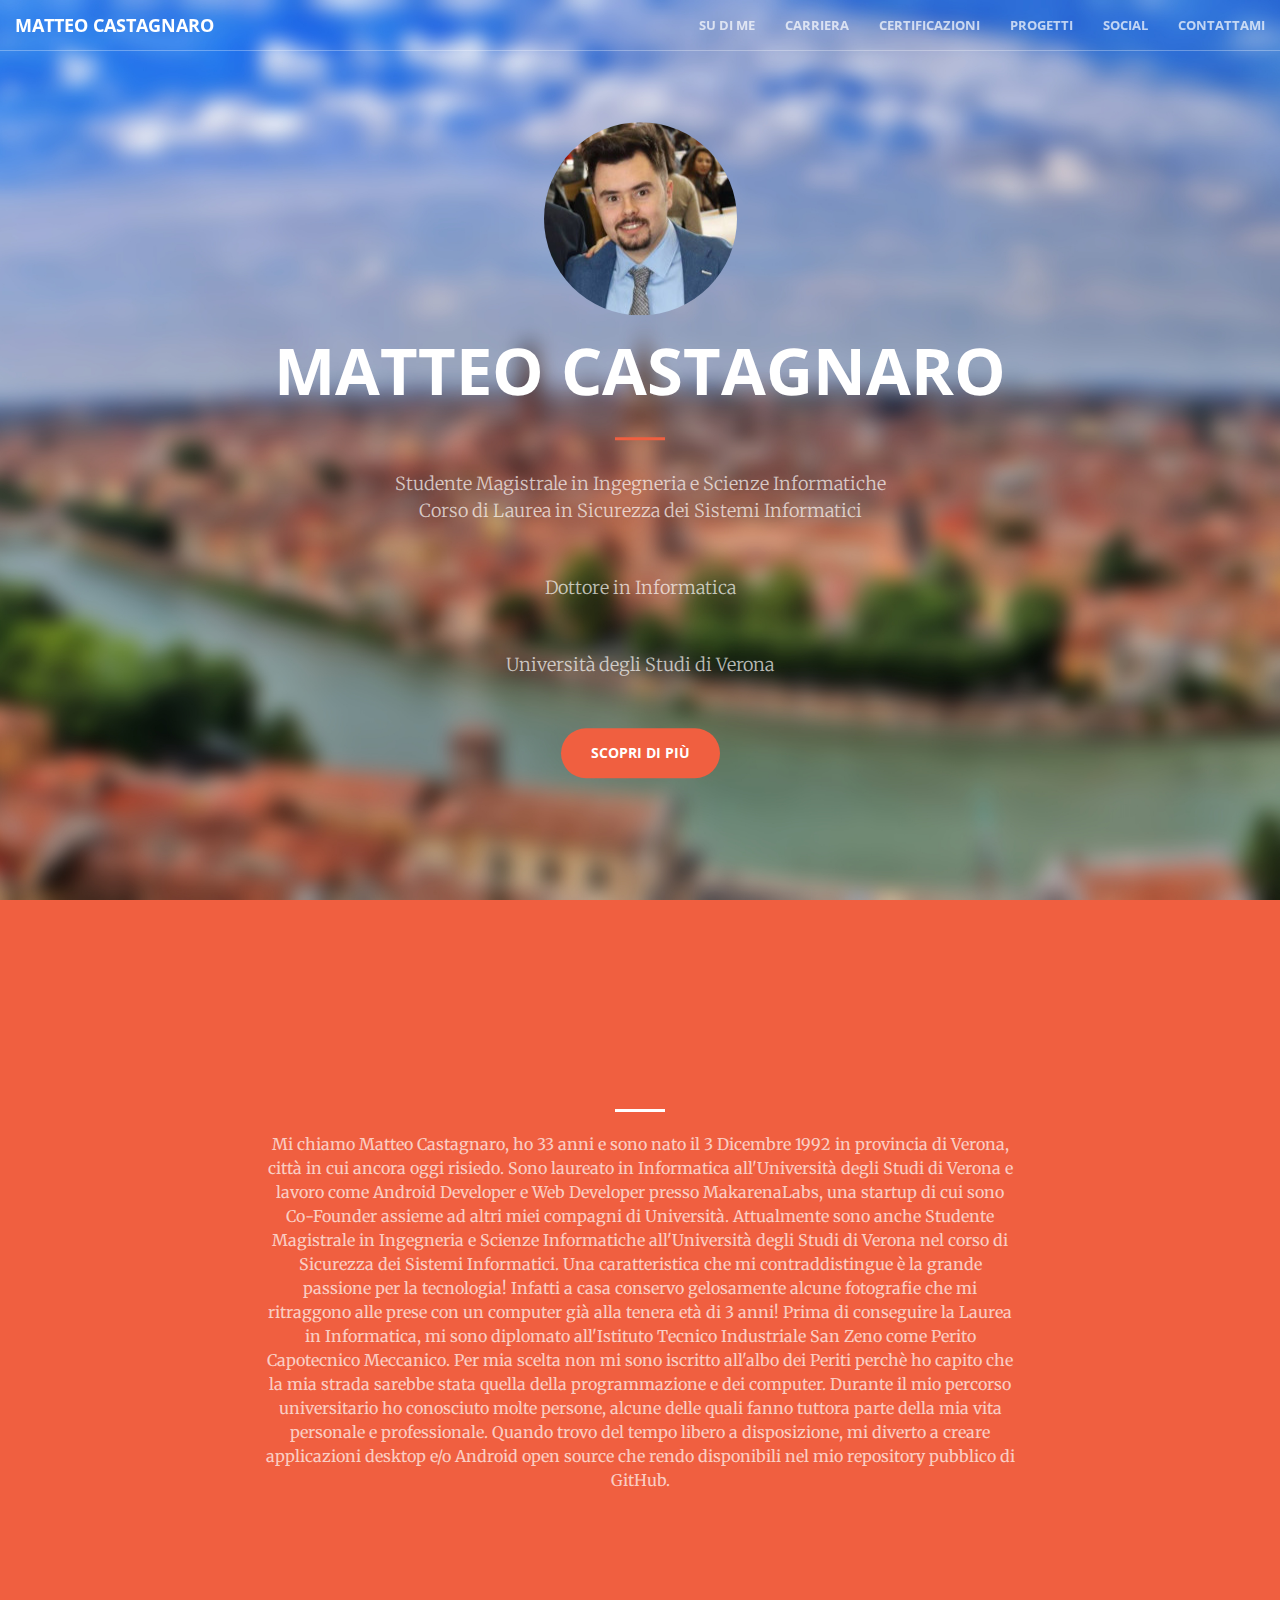
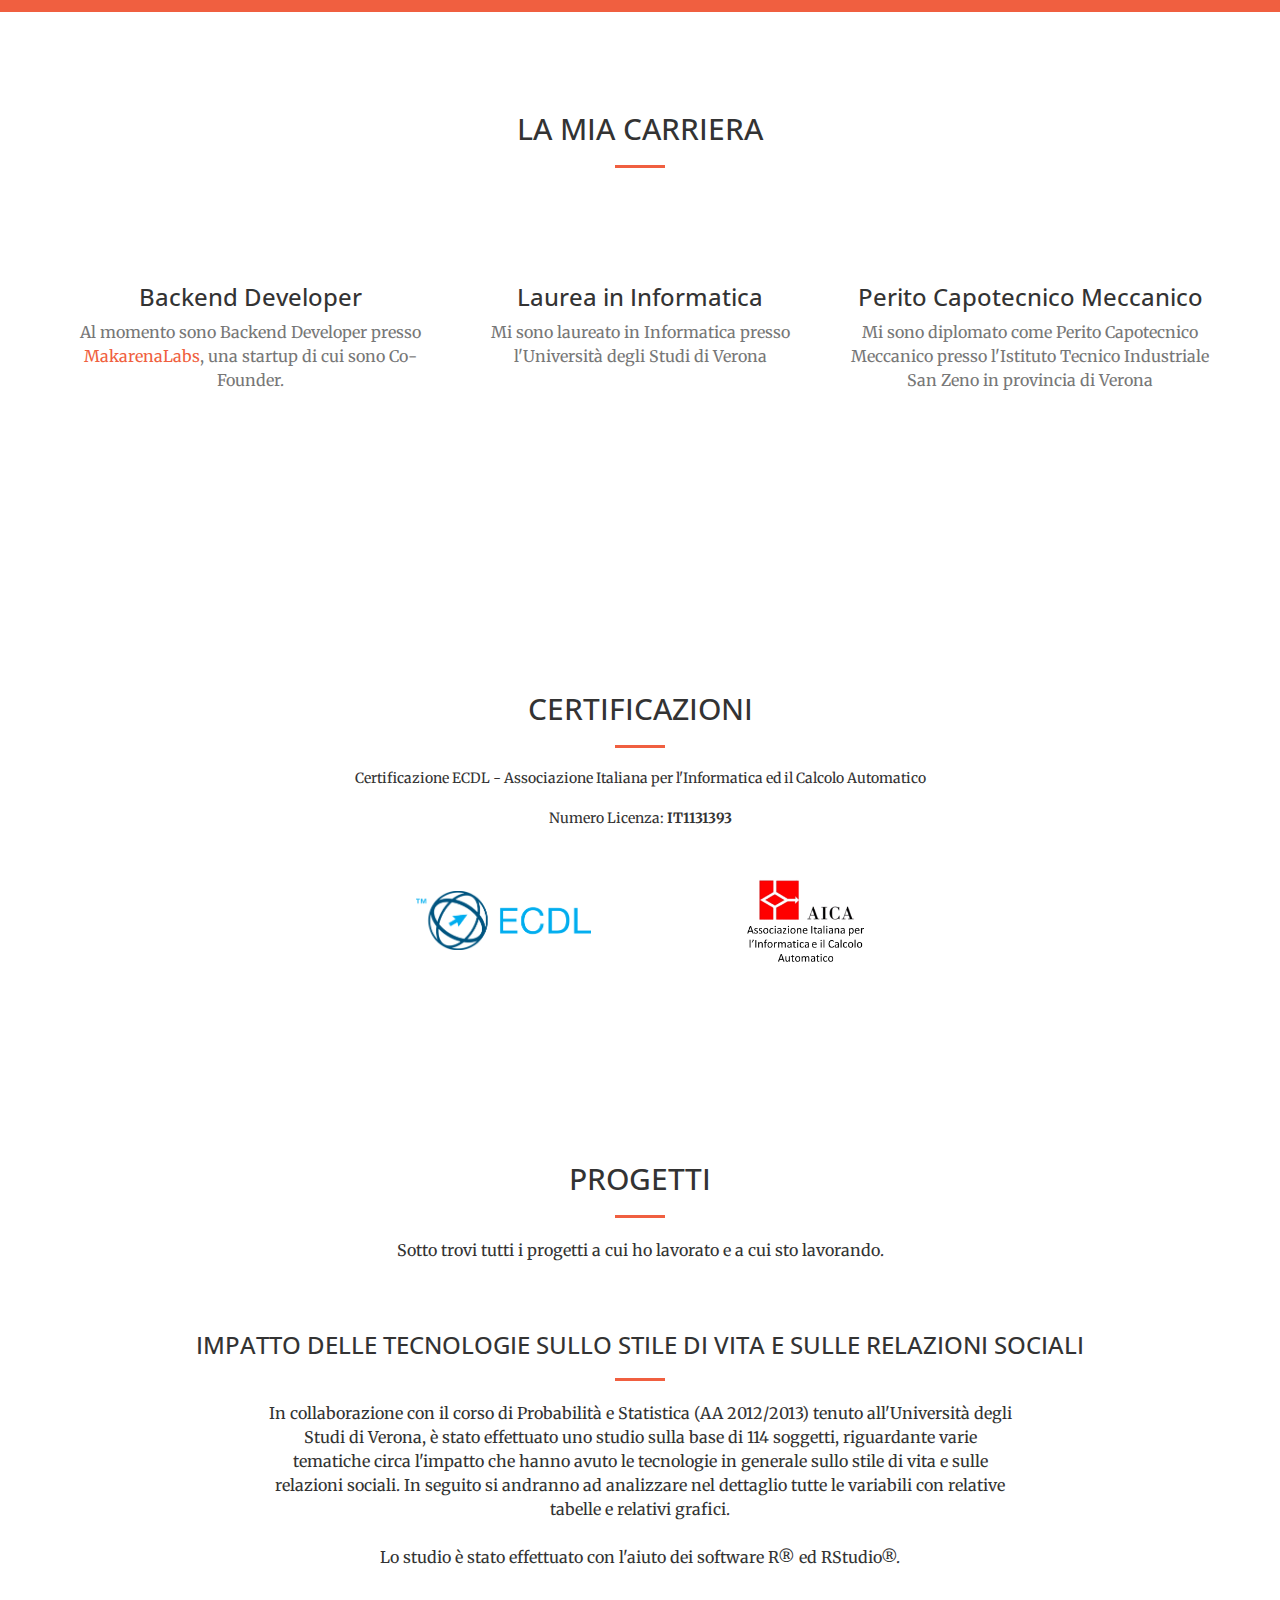
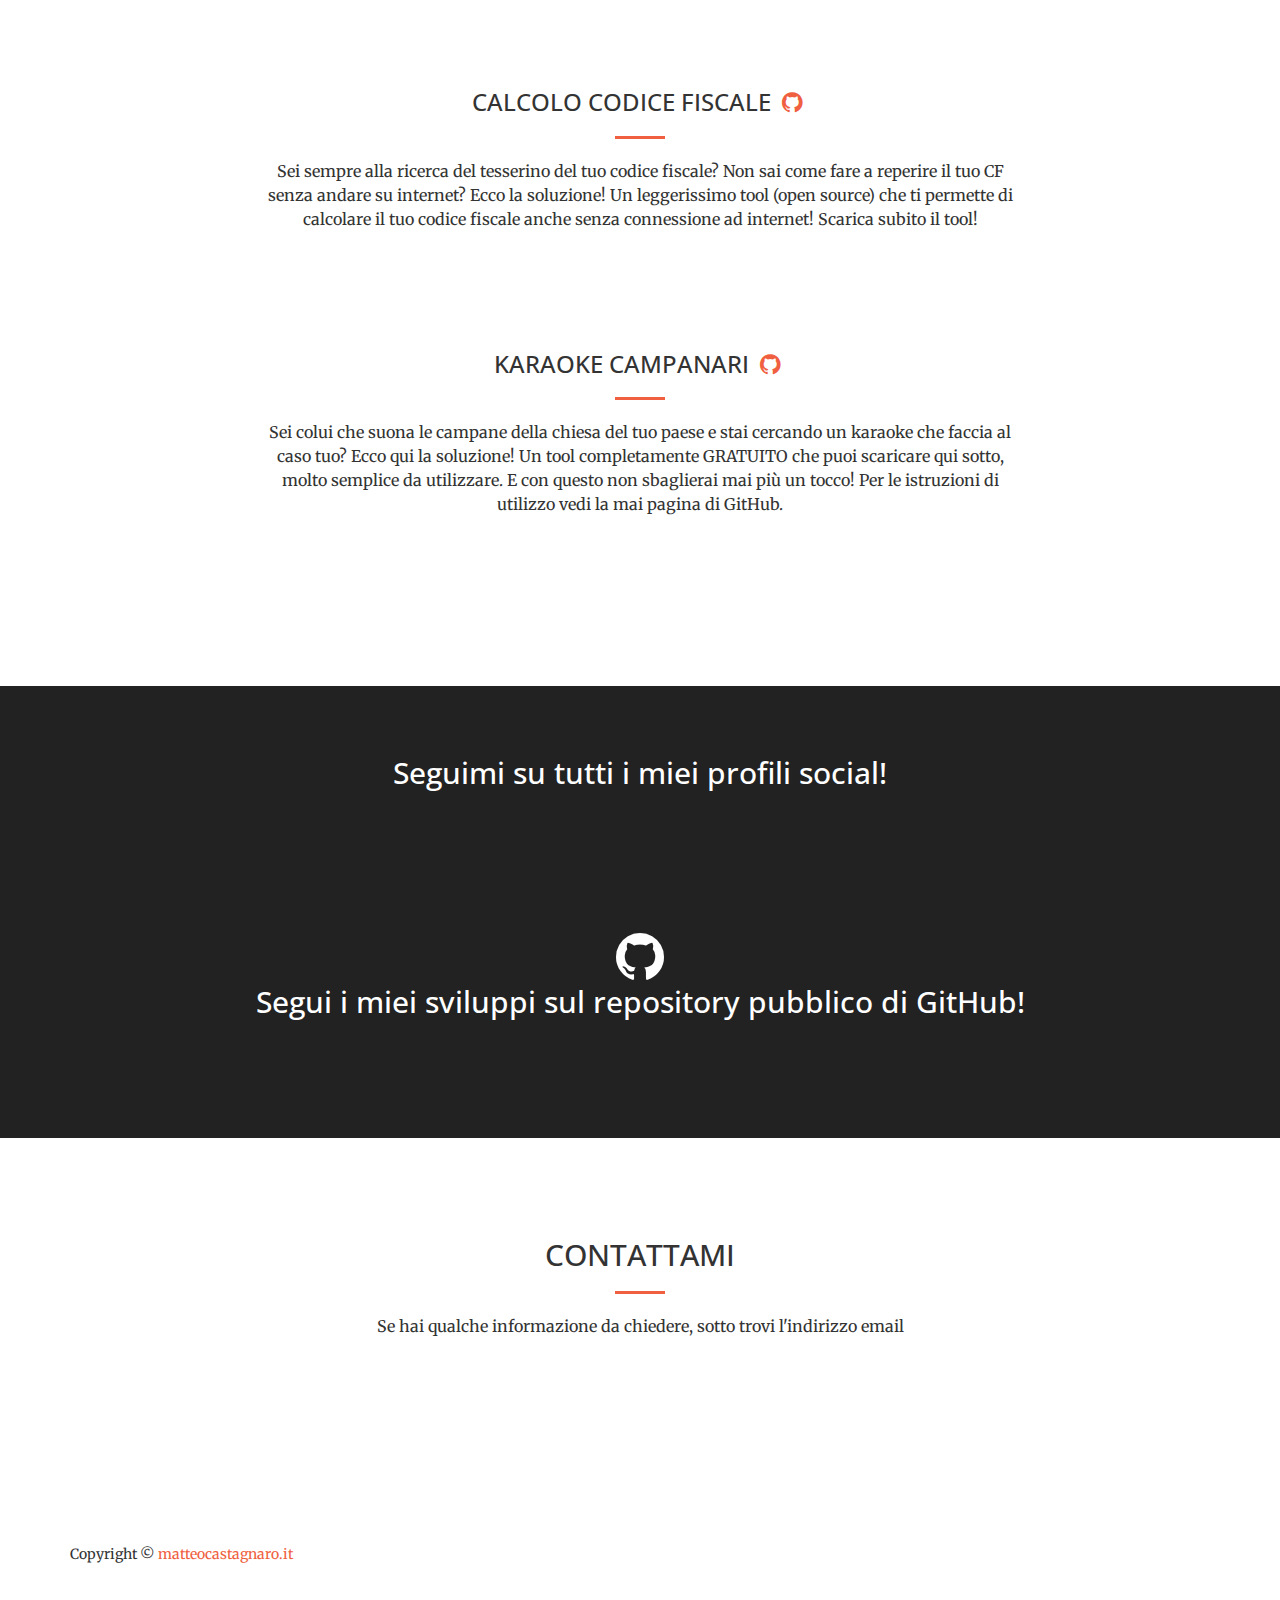
<file: index.html>
<!DOCTYPE html>
<html lang="en">

<head>

    <meta charset="utf-8">
    <meta http-equiv="X-UA-Compatible" content="IE=edge">
    <meta name="viewport" content="width=device-width, initial-scale=1">
    <meta name="description" content="">
    <meta name="author" content="">

    <title>Matteo Castagnaro</title>

    <!-- Bootstrap Core CSS -->
    <link rel="stylesheet" href="css/bootstrap.min.css" type="text/css">

    <!-- Custom Fonts -->
    <link href='http://fonts.googleapis.com/css?family=Open+Sans:300italic,400italic,600italic,700italic,800italic,400,300,600,700,800' rel='stylesheet' type='text/css'>
    <link href='http://fonts.googleapis.com/css?family=Merriweather:400,300,300italic,400italic,700,700italic,900,900italic' rel='stylesheet' type='text/css'>
    <link rel="stylesheet" href="font-awesome/css/font-awesome.min.css" type="text/css">

    <!-- Plugin CSS -->
    <link rel="stylesheet" href="css/animate.min.css" type="text/css">

    <!-- Custom CSS -->
    <link rel="stylesheet" href="css/creative.css" type="text/css">

    <script type="text/javascript">

      var date = new Date();

      var anni = date.getFullYear() - 1992

    	if(12 > date.getMonth())
    		anni -= 1;
    	else if(12 == date.getMonth() && 3 > date.getDay())
    		anni -= 1;

    </script>

</head>

<body id="page-top" class="eupopup eupopup-top">

    <nav id="mainNav" class="navbar navbar-default navbar-fixed-top">
        <div class="container-fluid">
            <!-- Brand and toggle get grouped for better mobile display -->
            <div class="navbar-header">
                <button type="button" class="navbar-toggle collapsed" data-toggle="collapse" data-target="#bs-example-navbar-collapse-1">
                    <span class="sr-only">Toggle navigation</span>
                    <span class="icon-bar"></span>
                    <span class="icon-bar"></span>
                    <span class="icon-bar"></span>
                </button>
                <a class="navbar-brand page-scroll" href="#page-top">Matteo Castagnaro</a>
            </div>

            <!-- Collect the nav links, forms, and other content for toggling -->
            <div class="collapse navbar-collapse" id="bs-example-navbar-collapse-1">
                <ul class="nav navbar-nav navbar-right">
                    <li>
                        <a class="page-scroll" href="#about">Su di me</a>
                    </li>
                    <li>
                        <a class="page-scroll" href="#services">Carriera</a>
                    </li>
                    <li>
                        <a class="page-scroll" href="#certificazioni">Certificazioni</a>
                    </li>
                    <li>
                        <a class="page-scroll" href="#progetti">Progetti</a>
                    </li>
                    <li>
                        <a class="page-scroll" href="#portfolio">Social</a>
                    </li>
                    <li>
                        <a class="page-scroll" href="#contact">Contattami</a>
                    </li>
                </ul>
            </div>
            <!-- /.navbar-collapse -->
        </div>
        <!-- /.container-fluid -->
    </nav>

    <header style="background-image: url(./img/verona.jpg);">
        <div class="header-content">
            <div class="header-content-inner">
                <img draggable="false" src="./img/matteo.jpg" class="img-circle">
                <br><br>
                <h1>Matteo Castagnaro</h1>
                <hr>
                <p>Studente Magistrale in Ingegneria e Scienze Informatiche<br>Corso di Laurea in Sicurezza dei Sistemi Informatici</p>
                <p>Dottore in Informatica</p>
                <p>Università degli Studi di Verona</p>
                <a href="#about" class="btn btn-primary btn-xl page-scroll">Scopri di più</a>
            </div>
        </div>
    </header>

    <section class="bg-primary" id="about">
        <div class="container">
            <div class="row">
                <div class="col-lg-8 col-lg-offset-2 text-center">
                	<i class="fa fa-4x fa-user wow bounceIn text-secondary" aria-hidden="true" data-wow-delay=".1s"></i>
                    <h2 class="section-heading wow bounceIn">Su di me</h2>
                    <hr class="light">
                    <p class="text-faded">Mi chiamo Matteo Castagnaro, ho <script>document.write(anni);</script> anni e sono nato il 3 Dicembre 1992 in provincia di Verona, città in cui ancora oggi risiedo. Sono laureato in Informatica all'Università degli Studi di Verona e lavoro come Android Developer e Web Developer presso MakarenaLabs, una startup di cui sono Co-Founder assieme ad altri miei compagni di Università. Attualmente sono anche Studente Magistrale in Ingegneria e Scienze Informatiche all'Università degli Studi di Verona nel corso di Sicurezza dei Sistemi Informatici. Una caratteristica che mi contraddistingue è la grande passione per la tecnologia! Infatti a casa conservo gelosamente alcune fotografie che mi ritraggono alle prese con un computer già alla tenera età di 3 anni! Prima di conseguire la Laurea in Informatica, mi sono diplomato all'Istituto Tecnico Industriale San Zeno come Perito Capotecnico Meccanico. Per mia scelta non mi sono iscritto all'albo dei Periti perchè ho capito che la mia strada sarebbe stata quella della programmazione e dei computer. Durante il mio percorso universitario ho conosciuto molte persone, alcune delle quali fanno tuttora parte della mia vita personale e professionale. Quando trovo del tempo libero a disposizione, mi diverto a creare applicazioni desktop e/o Android open source che rendo disponibili nel mio repository pubblico di GitHub.</p>
                    <!-- <a href="http://about.me/matteocastagnaro" class="btn btn-default btn-xl wow rubberBand" target="_blankl">Guarda il mio profilo about.me <i class="fa fa-arrow-right"></i></a> -->
                </div>
            </div>
        </div>
    </section>

    <section id="services">
        <div class="container">
            <div class="row">
                <div class="col-lg-12 text-center">
                    <h2 class="section-heading">LA MIA CARRIERA</h2>
                    <hr class="primary">
                </div>
            </div>
        </div>
        <div class="container">
            <div class="row">
                <div class="col-lg-4 col-md-6 text-center">
                    <div class="service-box">
                        <i class="fa fa-4x fa-desktop wow bounceIn text-primary"></i>
                        <h3>Backend Developer</h3>
                        <p class="text-muted">Al momento sono Backend Developer presso <a href="https://www.makarenalabs.com" target="_blank">MakarenaLabs</a>, una startup di cui sono Co-Founder.</p>
                    </div>
                </div>
                <div class="col-lg-4 col-md-6 text-center">
                    <div class="service-box">
                        <i class="fa fa-4x fa-graduation-cap wow bounceIn text-primary" data-wow-delay=".1s"></i>
                        <h3>Laurea in Informatica</h3>
                        <p class="text-muted">Mi sono laureato in Informatica presso l'Università degli Studi di Verona</p>
                    </div>
                </div>
                <div class="col-lg-4 col-md-6 text-center">
                    <div class="service-box">
                        <i class="fa fa-4x fa-certificate wow bounceIn text-primary" data-wow-delay=".2s"></i>
                        <h3>Perito Capotecnico Meccanico</h3>
                        <p class="text-muted">Mi sono diplomato come Perito Capotecnico Meccanico presso l'Istituto Tecnico Industriale San Zeno in provincia di Verona</p>
                    </div>
                </div>
            </div>
        </div>

        <div style="margin-top: 50px; float: left; width: 100%;"></div>

        <div class="container">
            <div class="row">
                <div class="text-center">
                    <a href="./cv/cv.pdf" class="btn btn-primary btn-xl wow rubberBand" target="_blank">Visualizza il mio CV <i class="fa fa-file-pdf-o"></i></a>
                </div>
            </div>
        </div>

    </section>

     <section id="certificazioni">
        <div class="container">
            <div class="row">
                <div class="col-lg-12 text-center">
                    <h2 class="section-heading">CERTIFICAZIONI</h2>
                    <hr class="primary">
                </div>
            </div>
        </div>

        <div class="container">
            <div class="row text-center">
                Certificazione ECDL - Associazione Italiana per l'Informatica ed il Calcolo Automatico
            </div>
        </div>
        <br>
        <div class="container">
            <div class="row text-center">
                Numero Licenza: <b>IT1131393</b>
            </div>
        </div>

        <div style="margin-top: 50px; float: left; width: 100%;"></div>

        <div class="container">
            <div class="row">
                <div class="text-center">
                    <img src="./img/ECDL.png" width="15%" height="15%">
                    <div style="display: inline-block; width: 150px"></div>
                    <img src="./img/AICA.png" width="10%" height="10%">
                </div>
            </div>
        </div>

    </section>


    <section id="progetti">
        <div class="container">
            <div class="row">
                <div class="col-lg-12 text-center">
                    <h2 class="section-heading">PROGETTI</h2>
                    <hr class="primary">
                </div>
            </div>
        </div>
        <div class="container">
            <div class="row">
                <div class="col-lg-8 col-lg-offset-2 text-center">
                    <p class="text-giustificate">Sotto trovi tutti i progetti a cui ho lavorato e a cui sto lavorando.</p>
                </div>

                <div style="margin-top: 50px; float: left; width: 100%;"></div>

                <div class="col-lg-12 text-center">
                    <h3 class="section-heading">IMPATTO DELLE TECNOLOGIE SULLO STILE DI VITA E SULLE RELAZIONI SOCIALI</h3>
                    <hr class="primary">
                </div>
                <div class="col-lg-8 col-lg-offset-2 text-center">
                    <p class="text-giustificate">In collaborazione con il corso di Probabilità e Statistica (AA 2012/2013) tenuto all'Università degli Studi di Verona, è stato effettuato uno studio sulla base di 114 soggetti, riguardante varie tematiche circa l'impatto che hanno avuto le tecnologie in generale sullo stile di vita e sulle relazioni sociali. In seguito si andranno ad analizzare nel dettaglio tutte le variabili con relative tabelle e relativi grafici.
                    <br><br>
                    Lo studio è stato effettuato con l'aiuto dei software R® ed RStudio®.
                    </p>
                    <a href="http://statisticaunivr.altervista.org" target="_blank" class="btn btn-primary btn-xl wow rubberBand">Vai al sito <i class="fa fa-arrow-right"></i></a>
                </div>

                <div style="margin-top: 50px; float: left; width: 100%;"></div>

                <div class="col-lg-12 text-center">
                    <h3 class="section-heading">CALCOLO CODICE FISCALE <a href="https://github.com/matteocastagnaro/codice-fiscale-java" target="_blank"><i class="fa fa-fw fa-github"></i></a></h3>
                    <hr class="primary">
                </div>
                <div class="col-lg-8 col-lg-offset-2 text-center">
                    <p class="text-giustificate">Sei sempre alla ricerca del tesserino del tuo codice fiscale? Non sai come fare a reperire il tuo CF senza andare su internet? Ecco la soluzione! Un leggerissimo tool (open source) che ti permette di calcolare il tuo codice fiscale anche senza connessione ad internet! Scarica subito il tool!
                    </p>
                    <a href="https://github.com/matteocastagnaro/codice-fiscale-java/blob/master/jar/codice-fiscale.jar?raw=true" class="btn btn-primary btn-xl wow rubberBand">Scarica il tool <i class="fa fa-download"></i></a>
                </div>

                <div style="margin-top: 50px; float: left; width: 100%;"></div>

                <div class="col-lg-12 text-center">
                    <h3 class="section-heading">KARAOKE CAMPANARI <a href="https://github.com/matteocastagnaro/karaoke-campanari" target="_blank"><i class="fa fa-fw fa-github"></i></a></h3>
                    <hr class="primary">
                </div>
                <div class="col-lg-8 col-lg-offset-2 text-center">
                    <p class="text-giustificate">Sei colui che suona le campane della chiesa del tuo paese e stai cercando un karaoke che faccia al caso tuo? Ecco qui la soluzione! Un tool completamente GRATUITO che puoi scaricare qui sotto, molto semplice da utilizzare. E con questo non sbaglierai mai più un tocco! Per le istruzioni di utilizzo vedi la mai pagina di GitHub.
                    </p>
                    <a href="https://github.com/matteocastagnaro/karaoke-campanari/blob/master/src/jar/Campanari.jar?raw=true" class="btn btn-primary btn-xl wow rubberBand">Scarica il tool <i class="fa fa-download"></i></a>
                </div>
            </div>
            </div>
        </div>
    </section>

    <section class="no-padding" id="portfolio">
        <aside class="bg-dark">
            <div class="container-fluid">
                <div class="row">
                    <div class="col-lg-12 text-center">
                        <h2 align="center">Seguimi su tutti i miei profili social!</h2>
                        <br>
                    </div>
                </div>
                <div class="section">
                    <div class="section">
                        <div class="container">
                            <div class="row text-center">
                                <div class="col-xs-3 text-center">
                                    <a href="https://www.instagram.com/_matteocastagnaro/" target="_blank"><i class="fa fa-5x fa-fw fa-instagram wow zoomInLeft"></i></a>
                                </div>
                                <div class="col-xs-3">
                                    <a href="https://www.twitter.com/mattagnaro92" target="_blank"><i class="fa fa-5x fa-fw fa-twitter wow zoomInDown"></i></a><br>
                                </div>
                                <div class="col-xs-3">
                                    <a href="https://www.facebook.com/castagnaro.matteo" target="_blank"><i class="fa fa-5x fa-fw fa-facebook wow zoomInDown"></i></a>
                                </div>
                                <div class="col-xs-3 text-center">
                                    <a href="https://www.linkedin.com/in/matteocastagnaro" target="_blank"><i class="fa fa-5x fa-fw fa-linkedin wow zoomInRight"></i></a>
                                </div>
                            </div>
                        </div>
                    </div>
                </div>
            </div>
            <br><br>
            <div class="section">
                <div class="container text-center">
                    <div class="row">
                        <div class="call-to-action">
                            <i class="fa fa-4x fa-fw fa-github wowo rubberBand"></i>
                            <h2>Segui i miei sviluppi sul repository pubblico di GitHub!</h2>
                            <a href="http://www.github.com/matteocastagnaro" class="btn btn-default btn-xl wow rubberBand" target="_blank">GitHub <i class="fa fa-github"></i></a>
                        </div>
                    </div>
                </div>
            </div>
        </aside>
    </section>

    <section id="contact">
        <div class="container">
            <div class="row">
                <div class="col-lg-8 col-lg-offset-2 text-center">
                    <h2 class="section-heading">CONTATTAMI</h2>
                    <hr class="primary">
                    <p>Se hai qualche informazione da chiedere, sotto trovi l'indirizzo email</p>
                </div>
                <div class="col-lg-4 col-lg-offset-4 text-center">
                    <i class="fa fa-envelope-o fa-3x wow bounceIn" data-wow-delay=".1s"></i>
                    <p class="wow rubberBand"><a href="mailto:matteo.castagnaro@makarenalabs.com">matteo.castagnaro@makarenalabs.com</a></p>
                </div>
            </div>
        </div>
    </section>

    <!-- jQuery -->
    <script src="js/jquery.js"></script>

    <!-- Bootstrap Core JavaScript -->
    <script src="js/bootstrap.min.js"></script>

    <!-- Plugin JavaScript -->
    <script src="js/jquery.easing.min.js"></script>
    <script src="js/jquery.fittext.js"></script>
    <script src="js/wow.min.js"></script>

    <!-- Custom Theme JavaScript -->
    <script src="js/creative.js"></script>

    <footer class="section section-info">
        <div class="container">
            <div class="row">
                <div class="col-md-4">
                    <span class="copyright">Copyright © <a href="https://matteocastagnaro.makarenalabs.com">matteocastagnaro.it</a> <script>document.write(year);</script></span>
                </div>

                <div align="right">
				</div>

                <div style="margin-top: 40px; float: left; width: 100%;"></div>

            </div>
        </div>
    </footer>

</body>

</html>
</file>
<file: css/creative.css>
/*!
 * Start Bootstrap - Creative Bootstrap Theme (http://startbootstrap.com)
 * Code licensed under the Apache License v2.0.
 * For details, see http://www.apache.org/licenses/LICENSE-2.0.
 */

html,
body {
    width: 100%;
    height: 100%;
}

body {
    font-family: Merriweather,'Helvetica Neue',Arial,sans-serif;
}

hr {
    max-width: 50px;
    border-color: #f05f40;
    border-width: 3px;
}

hr.light {
    border-color: #fff;
}

a {
    color: #f05f40;
    -webkit-transition: all .35s;
    -moz-transition: all .35s;
    transition: all .35s;
}

a:hover,
a:focus {
    color: #eb3812;
}

h1,
h2,
h3,
h4,
h5,
h6 {
    font-family: 'Open Sans','Helvetica Neue',Arial,sans-serif;
}

p {
    margin-bottom: 20px;
    font-size: 16px;
    line-height: 1.5;
}

.bg-primary {
    background-color: #f05f40;
}

.bg-dark {
    color: #fff;
    background-color: #222;
}

.text-faded {
    color: rgba(255,255,255,.7);
}

section {
    padding: 100px 0;
}

aside {
    padding: 50px 0;
}

.no-padding {
    padding: 0;
}

.navbar-default {
    border-color: rgba(34,34,34,.05);
    font-family: 'Open Sans','Helvetica Neue',Arial,sans-serif;
    background-color: #fff;
    -webkit-transition: all .35s;
    -moz-transition: all .35s;
    transition: all .35s;
}

.navbar-default .navbar-header .navbar-brand {
    text-transform: uppercase;
    font-family: 'Open Sans','Helvetica Neue',Arial,sans-serif;
    font-weight: 700;
    color: #f05f40;
}

.navbar-default .navbar-header .navbar-brand:hover,
.navbar-default .navbar-header .navbar-brand:focus {
    color: #eb3812;
}

.navbar-default .nav > li>a,
.navbar-default .nav>li>a:focus {
    text-transform: uppercase;
    font-size: 13px;
    font-weight: 700;
    color: #222;
}

.navbar-default .nav > li>a:hover,
.navbar-default .nav>li>a:focus:hover {
    color: #f05f40;
}

.navbar-default .nav > li.active>a,
.navbar-default .nav>li.active>a:focus {
    color: #f05f40!important;
    background-color: transparent;
}

.navbar-default .nav > li.active>a:hover,
.navbar-default .nav>li.active>a:focus:hover {
    background-color: transparent;
}

@media(min-width:768px) {
    .navbar-default {
        border-color: rgba(255,255,255,.3);
        background-color: transparent;
    }

    .navbar-default .navbar-header .navbar-brand {
        color: rgba(255,255,255,.7);
    }

    .navbar-default .navbar-header .navbar-brand:hover,
    .navbar-default .navbar-header .navbar-brand:focus {
        color: #fff;
    }

    .navbar-default .nav > li>a,
    .navbar-default .nav>li>a:focus {
        color: rgba(255,255,255,.7);
    }

    .navbar-default .nav > li>a:hover,
    .navbar-default .nav>li>a:focus:hover {
        color: #fff;
    }

    .navbar-default.affix {
        border-color: rgba(34,34,34,.05);
        background-color: #fff;
    }

    .navbar-default.affix .navbar-header .navbar-brand {
        font-size: 14px;
        color: #f05f40;
    }

    .navbar-default.affix .navbar-header .navbar-brand:hover,
    .navbar-default.affix .navbar-header .navbar-brand:focus {
        color: #eb3812;
    }

    .navbar-default.affix .nav > li>a,
    .navbar-default.affix .nav>li>a:focus {
        color: #222;
    }

    .navbar-default.affix .nav > li>a:hover,
    .navbar-default.affix .nav>li>a:focus:hover {
        color: #f05f40;
    }
}

header {
    position: relative;
    width: 100%;
    min-height: auto;
    text-align: center;
    color: #fff;
    /*background-image: url(../_altervista_ht/img/header.jpg);*/
    /*background-image: url(../_altervista_ht/img/verona2.jpg);*/
    background-position: center;
    -webkit-background-size: cover;
    -moz-background-size: cover;
    background-size: cover;
    -o-background-size: cover;
}

header .header-content {
    position: relative;
    width: 100%;
    padding: 100px 15px;
    text-align: center;
}

header .header-content .header-content-inner h1 {
    margin-top: 0;
    margin-bottom: 0;
    text-transform: uppercase;
    font-weight: 700;
}

header .header-content .header-content-inner hr {
    margin: 30px auto;
}

header .header-content .header-content-inner p {
    margin-bottom: 50px;
    font-size: 16px;
    font-weight: 300;
    color: rgba(255,255,255,.7);
}

@media(min-width:768px) {
    header {
        min-height: 100%;
    }

    header .header-content {
        position: absolute;
        top: 50%;
        padding: 0 50px;
        -webkit-transform: translateY(-50%);
        -ms-transform: translateY(-50%);
        transform: translateY(-50%);
    }

    header .header-content .header-content-inner {
        margin-right: auto;
        margin-left: auto;
        max-width: 1000px;
    }

    header .header-content .header-content-inner p {
        margin-right: auto;
        margin-left: auto;
        max-width: 80%;
        font-size: 18px;
    }
}

.section-heading {
    margin-top: 0;
}

.service-box {
    margin: 50px auto 0;
    max-width: 400px;
}

@media(min-width:992px) {
    .service-box {
        margin: 20px auto 0;
    }
}

.service-box p {
    margin-bottom: 0;
}

.portfolio-box {
    display: block;
    position: relative;
    margin: 0 auto;
    max-width: 650px;
}

.portfolio-box .portfolio-box-caption {
    display: block;
    position: absolute;
    bottom: 0;
    width: 100%;
    height: 100%;
    text-align: center;
    color: #fff;
    opacity: 0;
    background: rgba(240,95,64,.9);
    -webkit-transition: all .35s;
    -moz-transition: all .35s;
    transition: all .35s;
}

.portfolio-box .portfolio-box-caption .portfolio-box-caption-content {
    position: absolute;
    top: 50%;
    width: 100%;
    text-align: center;
    transform: translateY(-50%);
}

.portfolio-box .portfolio-box-caption .portfolio-box-caption-content .project-category,
.portfolio-box .portfolio-box-caption .portfolio-box-caption-content .project-name {
    padding: 0 15px;
    font-family: 'Open Sans','Helvetica Neue',Arial,sans-serif;
}

.portfolio-box .portfolio-box-caption .portfolio-box-caption-content .project-category {
    text-transform: uppercase;
    font-size: 14px;
    font-weight: 600;
}

.portfolio-box .portfolio-box-caption .portfolio-box-caption-content .project-name {
    font-size: 18px;
}

.portfolio-box:hover .portfolio-box-caption {
    opacity: 1;
}

@media(min-width:768px) {
    .portfolio-box .portfolio-box-caption .portfolio-box-caption-content .project-category {
        font-size: 16px;
    }

    .portfolio-box .portfolio-box-caption .portfolio-box-caption-content .project-name {
        font-size: 22px;
    }
}

.call-to-action h2 {
    margin: 0 auto 20px;
}

.text-primary {
    color: #f05f40;
}

.no-gutter > [class*=col-] {
    padding-right: 0;
    padding-left: 0;
}

.btn-default {
    border-color: #fff;
    color: #222;
    background-color: #fff;
    -webkit-transition: all .35s;
    -moz-transition: all .35s;
    transition: all .35s;
}

.btn-default:hover,
.btn-default:focus,
.btn-default.focus,
.btn-default:active,
.btn-default.active,
.open > .dropdown-toggle.btn-default {
    border-color: #ededed;
    color: #222;
    background-color: #f2f2f2;
}

.btn-default:active,
.btn-default.active,
.open > .dropdown-toggle.btn-default {
    background-image: none;
}

.btn-default.disabled,
.btn-default[disabled],
fieldset[disabled] .btn-default,
.btn-default.disabled:hover,
.btn-default[disabled]:hover,
fieldset[disabled] .btn-default:hover,
.btn-default.disabled:focus,
.btn-default[disabled]:focus,
fieldset[disabled] .btn-default:focus,
.btn-default.disabled.focus,
.btn-default[disabled].focus,
fieldset[disabled] .btn-default.focus,
.btn-default.disabled:active,
.btn-default[disabled]:active,
fieldset[disabled] .btn-default:active,
.btn-default.disabled.active,
.btn-default[disabled].active,
fieldset[disabled] .btn-default.active {
    border-color: #fff;
    background-color: #fff;
}

.btn-default .badge {
    color: #fff;
    background-color: #222;
}

.btn-primary {
    border-color: #f05f40;
    color: #fff;
    background-color: #f05f40;
    -webkit-transition: all .35s;
    -moz-transition: all .35s;
    transition: all .35s;
}

.btn-primary:hover,
.btn-primary:focus,
.btn-primary.focus,
.btn-primary:active,
.btn-primary.active,
.open > .dropdown-toggle.btn-primary {
    border-color: #ed431f;
    color: #fff;
    background-color: #ee4b28;
}

.btn-primary:active,
.btn-primary.active,
.open > .dropdown-toggle.btn-primary {
    background-image: none;
}

.btn-primary.disabled,
.btn-primary[disabled],
fieldset[disabled] .btn-primary,
.btn-primary.disabled:hover,
.btn-primary[disabled]:hover,
fieldset[disabled] .btn-primary:hover,
.btn-primary.disabled:focus,
.btn-primary[disabled]:focus,
fieldset[disabled] .btn-primary:focus,
.btn-primary.disabled.focus,
.btn-primary[disabled].focus,
fieldset[disabled] .btn-primary.focus,
.btn-primary.disabled:active,
.btn-primary[disabled]:active,
fieldset[disabled] .btn-primary:active,
.btn-primary.disabled.active,
.btn-primary[disabled].active,
fieldset[disabled] .btn-primary.active {
    border-color: #f05f40;
    background-color: #f05f40;
}

.btn-primary .badge {
    color: #f05f40;
    background-color: #fff;
}

.btn {
    border: 0;
    border-radius: 300px;
    text-transform: uppercase;
    font-family: 'Open Sans','Helvetica Neue',Arial,sans-serif;
    font-weight: 700;
}

.btn-xl {
    padding: 15px 30px;
}

::-moz-selection {
    text-shadow: none;
    color: #fff;
    background: #222;
}

::selection {
    text-shadow: none;
    color: #fff;
    background: #222;
}

img::selection {
    color: #fff;
    background: 0 0;
}

img::-moz-selection {
    color: #fff;
    background: 0 0;
}

body {
    webkit-tap-highlight-color: #222;
}

img.blur {
    -webkit-filter: blur(3px);
    filter: blur(3px);
}
</file>
